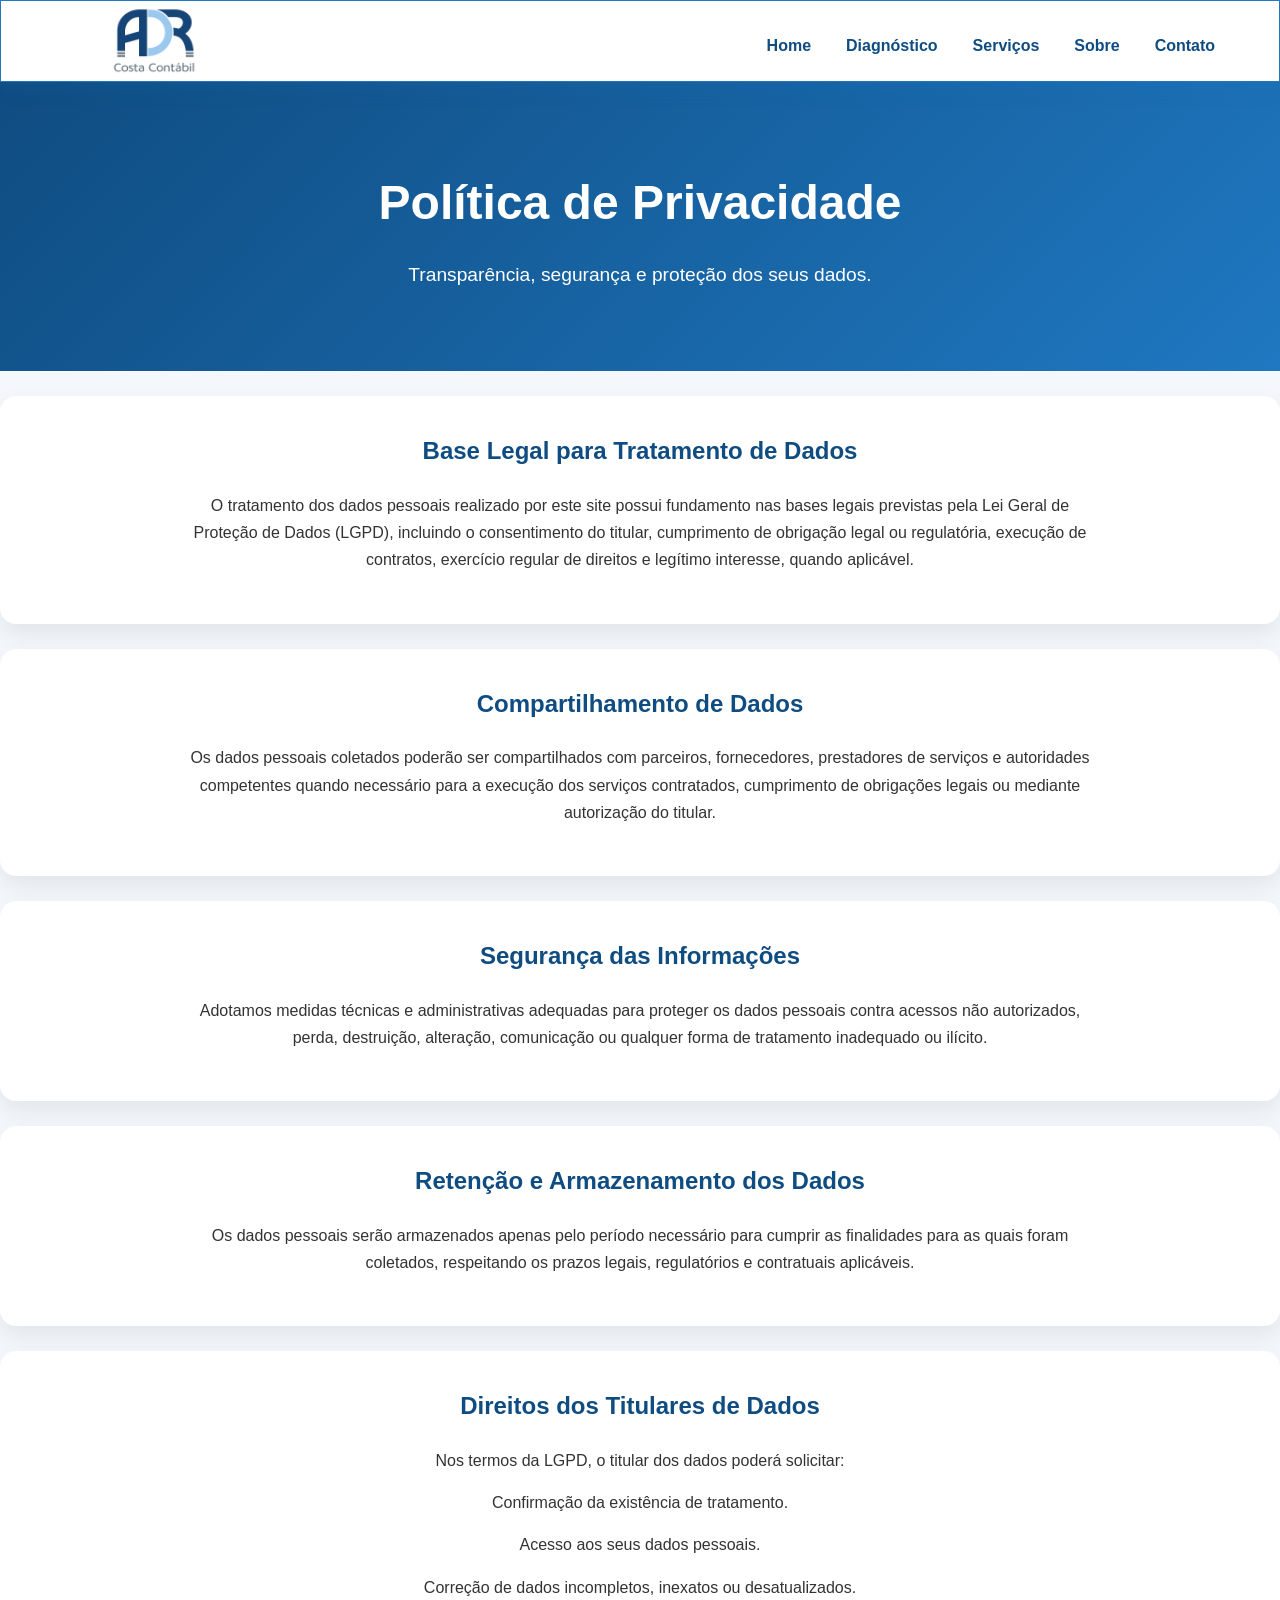
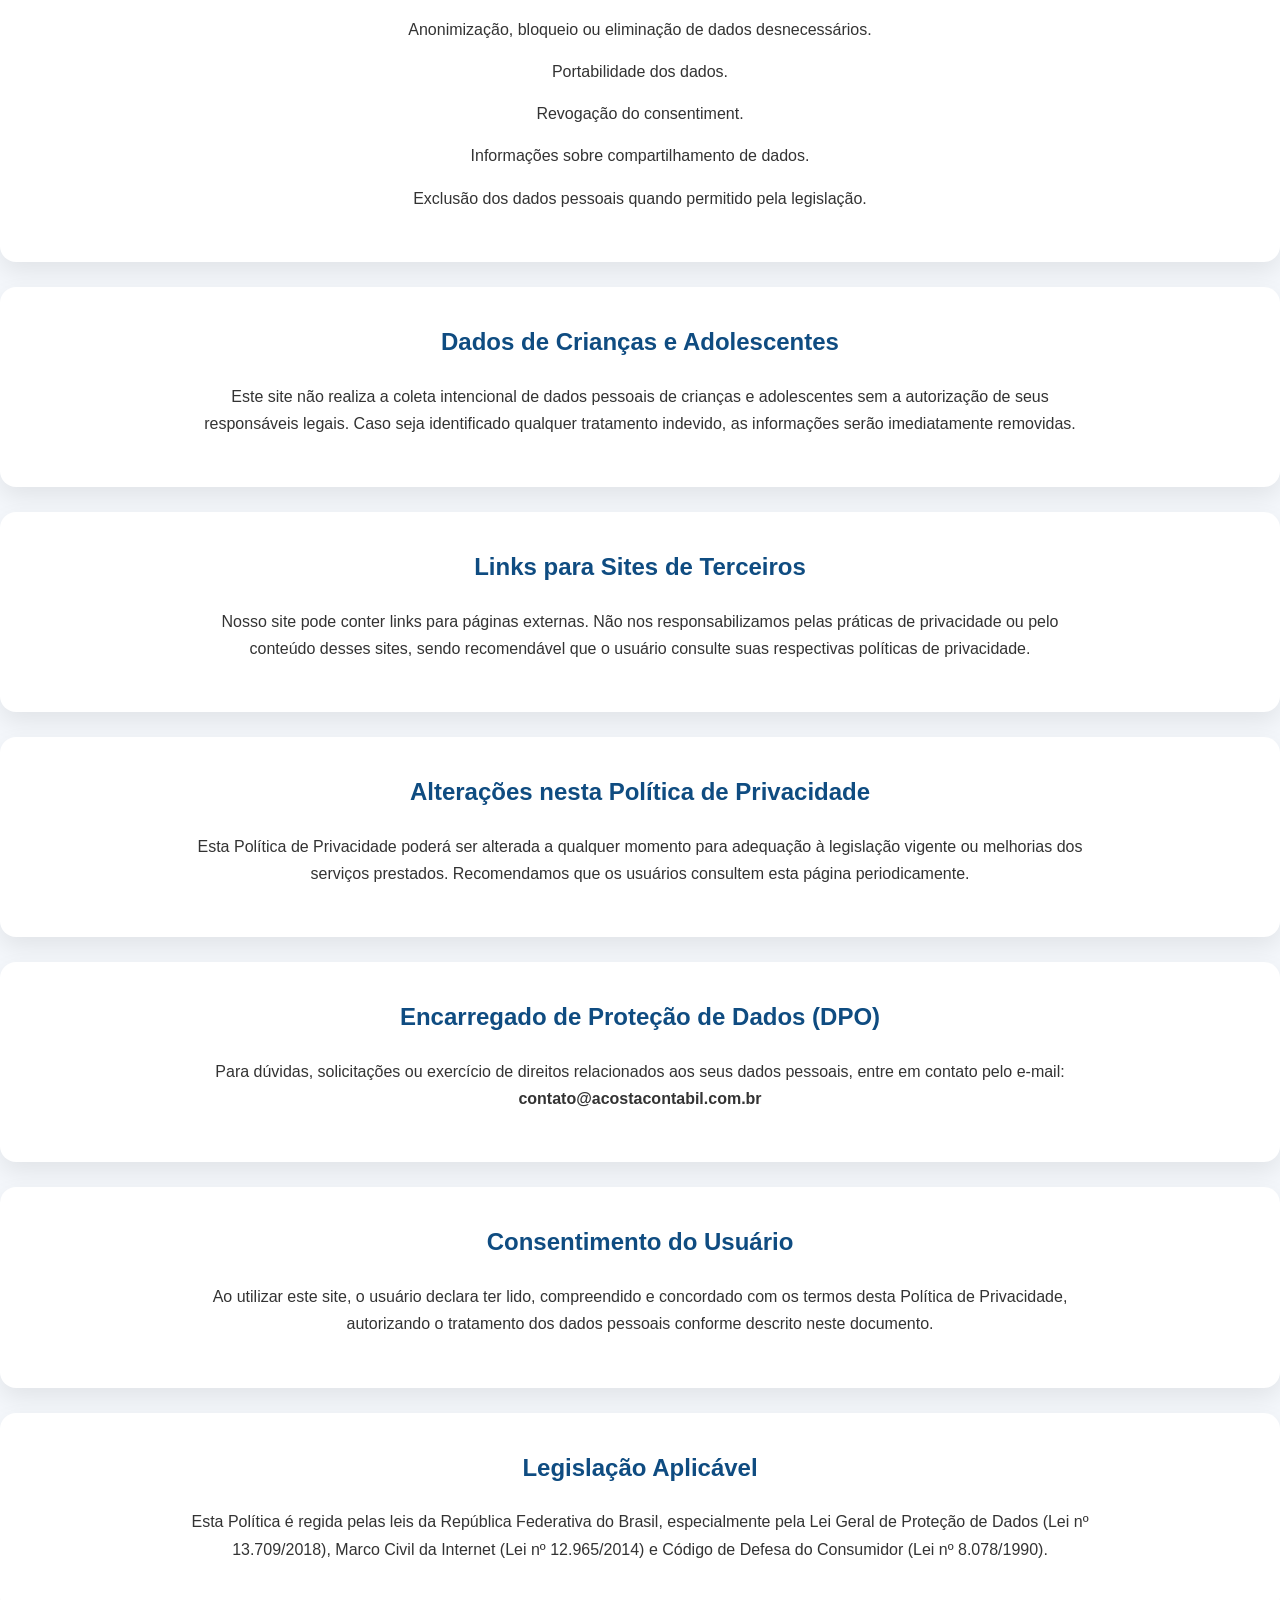
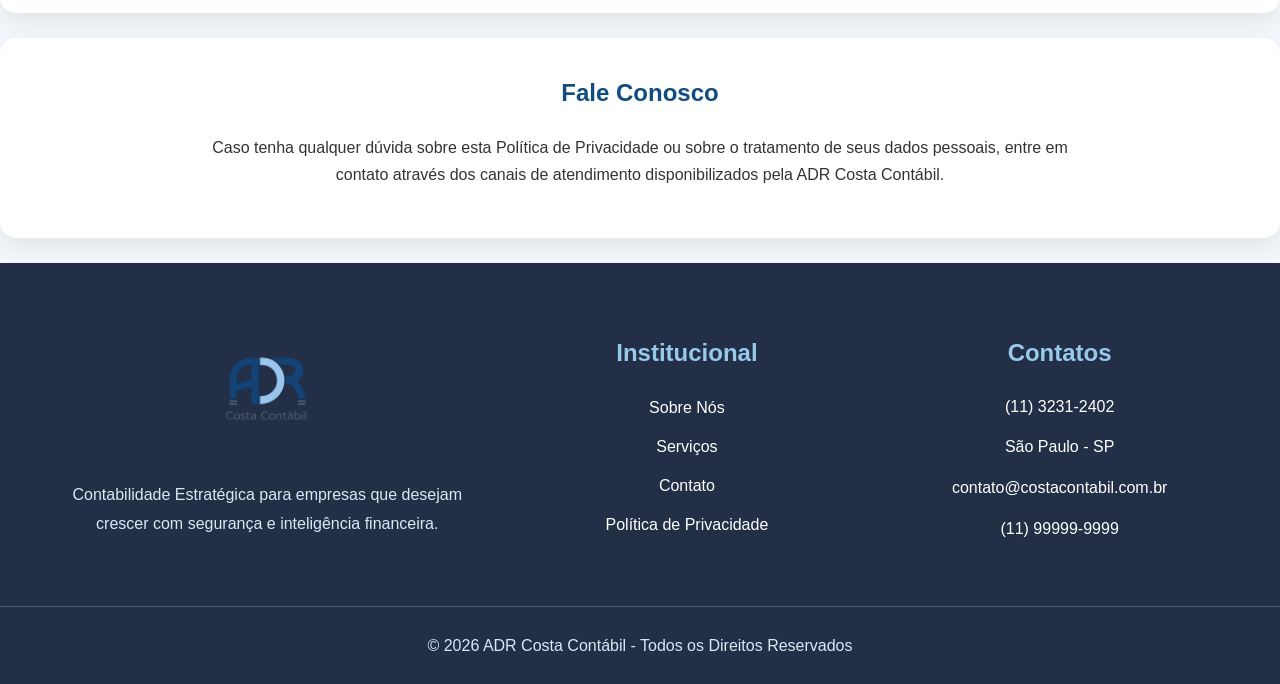
<file: politica de privacidade.html>
<!DOCTYPE html>
<html lang="pt-BR">
<head>
<meta charset="UTF-8">
<meta name="viewport" content="width=device-width, initial-scale=1.0">
<title>Política de Privacidade | ADR Costa Contábil</title>
<link rel="stylesheet" href="css/stylepl.css">
</head>
<body>

    <header id="header">
    <div class="container header-flex">

        <!-- LOGO -->
        <div class="logo">
            <a href="index.html">
               <img src="assets/logo.png" alt="ADR Costa Contábil" href="index.html" >
            </a>
        </div>

        <!-- MENU -->
        <nav id="nav-menu">
            <ul class="nav-links">
                <li><a href="index.html#inicio">Home</a></li>
                <li><a href="index.html#diagnostico">Diagnóstico</a></li>
                <li><a href="index.html#servicos">Serviços</a></li>
                <li><a href="index.html#sobre">Sobre</a></li>
                <li><a href="index.html#contato">Contato</a></li>
            </ul>
        </nav>

    </div>
</header>

<header class="hero">
    <div class="container">
        <h1>Política de Privacidade</h1>
        <p>Transparência, segurança e proteção dos seus dados.</p>
    </div>
</header>

<!-- BASE LEGAL -->
<section class="card">
    <h2>Base Legal para Tratamento de Dados</h2>
    <p>
        O tratamento dos dados pessoais realizado por este site possui fundamento
        nas bases legais previstas pela Lei Geral de Proteção de Dados (LGPD),
        incluindo o consentimento do titular, cumprimento de obrigação legal ou
        regulatória, execução de contratos, exercício regular de direitos e
        legítimo interesse, quando aplicável.
    </p>
</section>

<!-- COMPARTILHAMENTO -->
<section class="card">
    <h2>Compartilhamento de Dados</h2>
    <p>
        Os dados pessoais coletados poderão ser compartilhados com parceiros,
        fornecedores, prestadores de serviços e autoridades competentes quando
        necessário para a execução dos serviços contratados, cumprimento de
        obrigações legais ou mediante autorização do titular.
    </p>
</section>

<!-- SEGURANÇA -->
<section class="card">
    <h2>Segurança das Informações</h2>
    <p>
        Adotamos medidas técnicas e administrativas adequadas para proteger os
        dados pessoais contra acessos não autorizados, perda, destruição,
        alteração, comunicação ou qualquer forma de tratamento inadequado ou
        ilícito.
    </p>
</section>

<!-- RETENÇÃO -->
<section class="card">
    <h2>Retenção e Armazenamento dos Dados</h2>
    <p>
        Os dados pessoais serão armazenados apenas pelo período necessário para
        cumprir as finalidades para as quais foram coletados, respeitando os
        prazos legais, regulatórios e contratuais aplicáveis.
    </p>
</section>

<!-- DIREITOS -->
<section class="card">
    <h2>Direitos dos Titulares de Dados</h2>

    <p>Nos termos da LGPD, o titular dos dados poderá solicitar:</p>

    <ul>
        <p>Confirmação da existência de tratamento.</p>
        <p>Acesso aos seus dados pessoais.</p>
        <p>Correção de dados incompletos, inexatos ou desatualizados.</p>
        <p>Anonimização, bloqueio ou eliminação de dados desnecessários.</p>
        <p>Portabilidade dos dados.</p>
        <p>Revogação do consentiment.</p>
        <p>Informações sobre compartilhamento de dados.</p>
        <p>Exclusão dos dados pessoais quando permitido pela legislação.</p>
    </ul>
</section>

<!-- MENORES -->
<section class="card">
    <h2>Dados de Crianças e Adolescentes</h2>
    <p>
        Este site não realiza a coleta intencional de dados pessoais de crianças
        e adolescentes sem a autorização de seus responsáveis legais. Caso seja
        identificado qualquer tratamento indevido, as informações serão
        imediatamente removidas.
    </p>
</section>

<!-- LINKS EXTERNOS -->
<section class="card">
    <h2>Links para Sites de Terceiros</h2>
    <p>
        Nosso site pode conter links para páginas externas. Não nos
        responsabilizamos pelas práticas de privacidade ou pelo conteúdo desses
        sites, sendo recomendável que o usuário consulte suas respectivas
        políticas de privacidade.
    </p>
</section>

<!-- ALTERAÇÕES -->
<section class="card">
    <h2>Alterações nesta Política de Privacidade</h2>
    <p>
        Esta Política de Privacidade poderá ser alterada a qualquer momento para
        adequação à legislação vigente ou melhorias dos serviços prestados.
        Recomendamos que os usuários consultem esta página periodicamente.
    </p>
</section>

<!-- DPO -->
<section class="card">
    <h2>Encarregado de Proteção de Dados (DPO)</h2>
    <p>
        Para dúvidas, solicitações ou exercício de direitos relacionados aos seus
        dados pessoais, entre em contato pelo e-mail:
        <strong>contato@acostacontabil.com.br</strong>
    </p>
</section>

<!-- CONSENTIMENTO -->
<section class="card">
    <h2>Consentimento do Usuário</h2>
    <p>
        Ao utilizar este site, o usuário declara ter lido, compreendido e
        concordado com os termos desta Política de Privacidade, autorizando o
        tratamento dos dados pessoais conforme descrito neste documento.
    </p>
</section>

<!-- LEGISLAÇÃO -->
<section class="card">
    <h2>Legislação Aplicável</h2>
    <p>
        Esta Política é regida pelas leis da República Federativa do Brasil,
        especialmente pela Lei Geral de Proteção de Dados (Lei nº 13.709/2018),
        Marco Civil da Internet (Lei nº 12.965/2014) e Código de Defesa do
        Consumidor (Lei nº 8.078/1990).
    </p>
</section>

<!-- CONTATO -->
<section class="card">
    <h2>Fale Conosco</h2>
    <p>
        Caso tenha qualquer dúvida sobre esta Política de Privacidade ou sobre o
        tratamento de seus dados pessoais, entre em contato através dos canais de
        atendimento disponibilizados pela ADR Costa Contábil.
    </p>
</section>

<script src="js/scriptpl.js"></script>
</body>
</html>


<footer class="footer">
    <div class="container footer-grid">

        <div class="footer-logo">
            <img src="assets/logo.png" alt="ADR Costa Contábil">
            <p>Contabilidade Estratégica para empresas que desejam crescer com segurança e inteligência financeira.</p>
        </div>

        <div class="footer-links">
            <h3>Institucional</h3>
            <ul>
                <li><a href="#sobre">Sobre Nós</a></li>
                <li><a href="#servicos">Serviços</a></li>
                <li><a href="#contato">Contato</a></li>
                <li><a href="#">Política de Privacidade</a></li>
            </ul>
        </div>

        <div class="footer-contact">
            <h3>Contatos</h3>

            <p>
                <i class="fas fa-phone"></i>
                (11) 3231-2402
            </p>

            <p>
                <i class="fas fa-map-marker-alt"></i>
                São Paulo - SP
            </p>

            <p>
                <i class="fas fa-envelope"></i>
                contato@costacontabil.com.br
            </p>

            <p>
                <i class="fab fa-whatsapp"></i>
                (11) 99999-9999
            </p>
        </div>

    </div>

    <div class="footer-bottom">
        © 2026 ADR Costa Contábil - Todos os Direitos Reservados
    </div>
</footer>
</file>
<file: css/stylepl.css>
*{
margin:0;
padding:0;
box-sizing:border-box;
}

body{
font-family:Arial, sans-serif;
background:#f4f7fb;
color:#333;
line-height:1.7;
}

/* CONTAINER */
.container{
    width:90%;
    max-width:1200px;
    margin:0 auto;
    text-align:center;
}

/* CARDS */
.card{
    background:#fff;
    margin:25px auto;
    padding:35px;
    border-radius:16px;
    box-shadow:0 10px 25px rgba(0,0,0,.08);
    transition:.3s;
    text-align:center;
}

/* TÍTULOS */
.card h2{
    color:#0f4c81;
    margin-bottom:20px;
    text-align:center;
}

/* PARÁGRAFOS */
.card p{
    text-align:center;
    max-width:900px;
    margin:0 auto 15px;
}

/* LISTAS */
.card ul{
    list-style-position:inside;
    text-align:center;
    padding:0;
    margin:15px auto;
}

.card ul li{
    margin:10px 0;
}

/* HERO */
.hero{
    background:linear-gradient(135deg,#0f4c81,#1f78c1);
    color:#fff;
    padding:80px 20px;
    text-align:center;
}

.hero h1{
    font-size:3rem;
    margin-bottom:15px;
}

.hero p{
    font-size:1.2rem;
}

/* BOTÃO */
.btn{
    background:#0f4c81;
    color:#fff;
    border:none;
    padding:12px 25px;
    border-radius:8px;
    cursor:pointer;
    margin-top:15px;
}

.btn:hover{
    transform:translateY(-2px);
}

/* RESPONSIVO */
@media(max-width:768px){

    .hero h1{
        font-size:2rem;
    }

    .card{
        padding:25px;
    }

}

.footer{
    background: #232f47;
    color:#fff;
    padding:70px 0 0;
}

.footer-grid{
    display:grid;
    grid-template-columns:1.3fr 1fr 1fr;
    gap:60px;
    align-items:flex-start;
}

.footer-logo img{
    width:180px;
    margin-bottom:20px;
}

.footer-logo p{
    color:#dce7f5;
    line-height:1.8;
}

.footer h3{
    margin-bottom:20px;
    font-size:24px;
    color:#97c9eb;
}

.footer-links ul{
    list-style:none;
}

.footer-links li{
    margin-bottom:12px;
}

.footer-links a{
    color:white;
    text-decoration:none;
    transition:.3s;
}

.footer-links a:hover{
    color:#97c9eb;
    padding-left:5px;
}

.footer-contact p{
    margin-bottom:15px;
    line-height:1.6;
}

.footer-contact i{
    width:25px;
    color:#97c9eb;
}

.footer-bottom{
    border-top:1px solid rgba(255,255,255,.2);
    margin-top:50px;
    padding:25px;
    text-align:center;
    color:#dce7f5;
}

@media(max-width:768px){

    .footer-grid{
        grid-template-columns:1fr;
        text-align:center;
        gap:40px;
    }

    .footer-logo img{
        margin:auto auto 20px;
    }

}

/* ==========================
   HEADER
========================== */

#header{
    padding-top: 10px;
    position:sticky;
    top:0;
    width:100%;
    background:#ffffff;

    /* Borda azul */
    border:1px solid #1f78c1;

    

    /* Sombra */
    box-shadow:0 4px 20px rgba(31,120,193,.15);

    z-index:999;
}

.header-flex {  height: 70px; display: flex; justify-content: space-between; align-items: center; }

.logo img {
    height: 120px;
    width: auto;
}

.logo { font-size: 2px; font-weight: 1; color: var(--primary); font-family: 'Montserrat'; }
.logo span { color: var(--accent); }
/* MENU */

.nav-links{
    display:flex;
    align-items:center;
    gap:35px;
    list-style:none;
}

.nav-links li{
    list-style:none;
}

.nav-links a{
    text-decoration:none;
    color:#0f4c81;
    font-weight:600;
    font-size:16px;
    transition:0.3s;
    position:relative;
}

.nav-links a:hover{
    color:#1f78c1;
}

/* LINHA ANIMADA */

.nav-links a::after{
    content:"";
    position:absolute;
    left:0;
    bottom:-6px;
    width:0;
    height:2px;
    background:#1f78c1;
    transition:.3s;
}

.nav-links a:hover::after{
    width:100%;
}

/* CONTAINER */

.container{
    width:90%;
    max-width:1200px;
    margin:0 auto;
}

/* RESPONSIVO */

@media(max-width:768px){

    .header-flex{
        flex-direction:column;
        padding:15px 0;
    }

    .logo img{
        width:180px;
        margin-bottom:15px;
    }

    .nav-links{
        flex-wrap:wrap;
        justify-content:center;
        gap:15px;
    }

}
</file>
